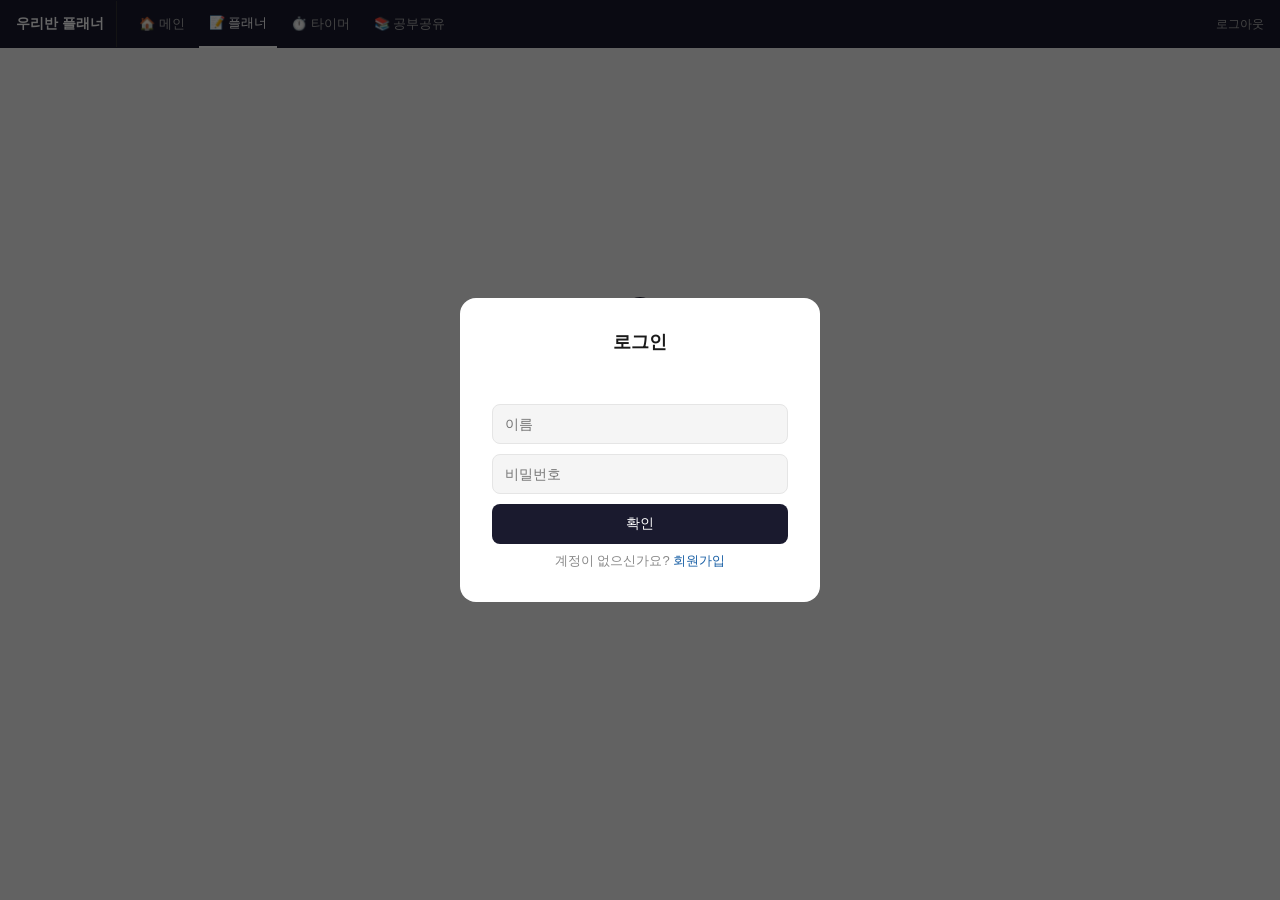
<file: planner.html>
<!DOCTYPE html>
<html lang="ko">
<head>
  <meta charset="UTF-8">
  <meta name="viewport" content="width=device-width, initial-scale=1.0">
  <title>플래너 - 우리반 플래너</title>
  <link rel="stylesheet" href="style.css">
  <link rel="icon" href="data:image/svg+xml,<svg xmlns='http://www.w3.org/2000/svg' viewBox='0 0 100 100'><text y='.9em' font-size='90'>📚</text></svg>">
  <style>
    @keyframes spin { to { transform: rotate(360deg); } }
    .spinner { width: 40px; height: 40px; border: 3px solid #f0f0f0; border-top: 3px solid #1a1a2e; border-radius: 50%; animation: spin 0.8s linear infinite; }
    .loading-screen { display: flex; flex-direction: column; align-items: center; justify-content: center; min-height: 60vh; gap: 16px; }
    .loading-screen p { font-size: 14px; color: #aaa; }

    .planner-header { display: flex; justify-content: space-between; align-items: center; margin-bottom: 1rem; }
    .planner-header h2 { font-size: 16px; font-weight: 600; }
    .view-tabs { display: flex; gap: 6px; margin-bottom: 1rem; }
    .view-tab { flex: 1; padding: 8px; border-radius: 8px; border: 1px solid #e5e5e5; background: white; font-size: 13px; cursor: pointer; text-align: center; }
    .view-tab.active { background: #1a1a2e; color: white; border-color: #1a1a2e; }

    .calendar-grid { display: grid; grid-template-columns: repeat(7, 1fr); gap: 2px; }
    .calendar-day-header { text-align: center; font-size: 11px; color: #aaa; padding: 6px 0; font-weight: 600; }
    .calendar-day { height: 80px; border: 1px solid #f0f0f0; border-radius: 6px; padding: 4px; cursor: pointer; overflow: hidden; }
    .calendar-day:hover { background: #f9f9f9; }
    .calendar-day.today { border-color: #1a1a2e; }
    .calendar-day.other-month { opacity: 0.3; }
    .calendar-day .day-num { font-size: 11px; font-weight: 600; margin-bottom: 2px; }
    .calendar-day.today .day-num { color: #1a1a2e; }
    .cal-task { font-size: 10px; padding: 1px 3px; border-radius: 3px; margin-bottom: 1px; white-space: nowrap; overflow: hidden; text-overflow: ellipsis; }
    .cal-task.done { text-decoration: line-through; opacity: 0.5; }
    .cal-more { font-size: 10px; color: #aaa; padding: 1px 3px; }

    .month-nav { display: flex; justify-content: space-between; align-items: center; margin-bottom: 1rem; }
    .month-nav button { background: none; border: 1px solid #e5e5e5; border-radius: 6px; padding: 4px 12px; cursor: pointer; font-size: 14px; }
    .month-nav span { font-size: 15px; font-weight: 600; }
    .goal-label { font-size: 11px; color: #888; margin-bottom: 6px; font-weight: 600; text-transform: uppercase; }
    .goal-box { background: #f5f5f5; border-radius: 8px; padding: 12px; margin-bottom: 1rem; }
    .goal-box textarea { width: 100%; border: none; background: transparent; font-size: 14px; resize: none; outline: none; font-family: inherit; }

    .week-grid { display: grid; grid-template-columns: repeat(7, 1fr); gap: 6px; margin-bottom: 1rem; }
    .week-col { background: #f5f5f5; border-radius: 8px; padding: 8px; min-height: 120px; }
    .week-col-header { font-size: 11px; font-weight: 600; color: #888; text-align: center; margin-bottom: 4px; }
    .week-col-date { font-size: 13px; font-weight: 600; text-align: center; margin-bottom: 8px; cursor: pointer; }
    .week-col.today-col { background: #1a1a2e; color: white; }
    .week-col.today-col .week-col-header { color: #aaa; }
    .week-task { font-size: 11px; padding: 2px 4px; border-radius: 3px; margin-bottom: 2px; background: rgba(255,255,255,0.15); }
    .week-task.done { text-decoration: line-through; opacity: 0.5; }
    .week-task-light { background: rgba(0,0,0,0.06); }
    .week-empty { font-size: 11px; color: #bbb; text-align: center; margin-top: 12px; }

    .check-item { display: flex; align-items: center; gap: 8px; padding: 10px 0; border-bottom: 1px solid #f0f0f0; }
    .check-item:last-of-type { border-bottom: none; }
    .check-item input[type="checkbox"] { width: 16px; height: 16px; cursor: pointer; flex-shrink: 0; }
    .check-item .task-info { flex: 1; }
    .check-item .task-title { font-size: 14px; }
    .check-item .task-title.done { text-decoration: line-through; color: #aaa; }
    .check-item .task-subject { font-size: 11px; padding: 1px 6px; border-radius: 10px; margin-top: 2px; display: inline-block; }

    .subj-국어 { background: #FBEAF0; color: #993556; }
    .subj-수학 { background: #E6F1FB; color: #185FA5; }
    .subj-영어 { background: #EAF3DE; color: #3B6D11; }
    .subj-과학 { background: #FAEEDA; color: #854F0B; }
    .subj-사회 { background: #EAF3DE; color: #3B6D11; }
    .subj-기타 { background: #f0f0f0; color: #555; }

    .day-input-row { display: flex; gap: 6px; margin-top: 12px; flex-wrap: wrap; }
    .day-input-row input { height: 36px; background: #f5f5f5; border: 1px solid #e5e5e5; border-radius: 8px; padding: 0 12px; font-size: 14px; outline: none; flex: 1; min-width: 80px; }
    .day-input-row select { height: 36px; background: #f5f5f5; border: 1px solid #e5e5e5; border-radius: 8px; padding: 0 8px; font-size: 14px; outline: none; }
    .day-input-row button { height: 36px; padding: 0 16px; border-radius: 8px; border: 1px solid #ddd; background: white; font-size: 14px; cursor: pointer; }
    .day-input-row button:hover { background: #f5f5f5; }
  </style>
</head>
<body>
  <nav class="nav">
    <div class="nav-brand">우리반 플래너</div>
    <a href="index.html">🏠 메인</a>
    <a href="planner.html" class="active">📝 플래너</a>
    <a href="timer.html">⏱️ 타이머</a>
    <a href="study.html">📚 공부공유</a>
    <span class="nav-logout" onclick="logout()">로그아웃</span>
  </nav>

  <div class="app">

    <!-- 로딩 화면 -->
    <div class="loading-screen" id="loading-screen">
      <div class="spinner"></div>
      <p id="loading-text">불러오는 중...</p>
    </div>

    <!-- 플래너 본문 -->
    <div id="planner-content" style="display:none">
      <div class="planner-header">
        <h2>📝 <span id="user-name-display"></span>의 플래너</h2>
      </div>

      <div class="view-tabs">
        <div class="view-tab active" onclick="switchView('month', this)">월간</div>
        <div class="view-tab" onclick="switchView('week', this)">주간</div>
        <div class="view-tab" onclick="switchView('day', this)">일간</div>
      </div>

      <!-- 월간 뷰 -->
      <div id="view-month">
        <div class="section">
          <div class="goal-label">월간 목표</div>
          <div class="goal-box">
            <textarea id="month-goal" rows="2" placeholder="이번 달 목표를 입력해봐..." onblur="saveGoal()"></textarea>
          </div>
          <div class="month-nav">
            <button onclick="changeMonth(-1)">◀</button>
            <span id="month-title"></span>
            <button onclick="changeMonth(1)">▶</button>
          </div>
          <div class="calendar-grid">
            <div class="calendar-day-header">일</div>
            <div class="calendar-day-header">월</div>
            <div class="calendar-day-header">화</div>
            <div class="calendar-day-header">수</div>
            <div class="calendar-day-header">목</div>
            <div class="calendar-day-header">금</div>
            <div class="calendar-day-header">토</div>
          </div>
          <div class="calendar-grid" id="calendar-body"></div>
        </div>
      </div>

      <!-- 주간 뷰 -->
      <div id="view-week" style="display:none">
        <div class="section">
          <div class="goal-label">주간 목표</div>
          <div class="goal-box">
            <textarea id="week-goal" rows="2" placeholder="이번 주 목표를 입력해봐..." onblur="saveGoal()"></textarea>
          </div>
          <div class="month-nav">
            <button onclick="changeWeek(-1)">◀</button>
            <span id="week-title"></span>
            <button onclick="changeWeek(1)">▶</button>
          </div>
          <div class="week-grid" id="week-body"></div>
          <p style="font-size:12px;color:#aaa;text-align:center;margin-top:8px">날짜 클릭하면 일간 뷰로 이동해요</p>
        </div>
      </div>

      <!-- 일간 뷰 -->
      <div id="view-day" style="display:none">
        <div class="section">
          <div class="month-nav">
            <button onclick="changeDay(-1)">◀</button>
            <span id="day-title"></span>
            <button onclick="changeDay(1)">▶</button>
          </div>
          <div id="day-checklist"></div>
          <div class="day-input-row">
            <input id="day-task-input" placeholder="할일 추가..." />
            <select id="day-subject-select">
              <option value="국어">국어</option>
              <option value="수학">수학</option>
              <option value="영어">영어</option>
              <option value="과학">과학</option>
              <option value="사회">사회</option>
              <option value="기타">기타</option>
            </select>
            <button onclick="addDayTask()">+ 추가</button>
          </div>
        </div>
      </div>
    </div>
  </div>

  <script src="script.js"></script>
  <script>
    let pdata = { users: [], planners: [] }
    let currentMonth = new Date()
    let currentWeekStart = getMonday(new Date())
    let selectedDay = new Date()

    function getMonday(d) {
      const copy = new Date(d)
      const day = copy.getDay()
      const diff = copy.getDate() - day + (day === 0 ? -6 : 1)
      return new Date(copy.setDate(diff))
    }

    function dateKey(d) {
      return `${d.getFullYear()}-${String(d.getMonth()+1).padStart(2,'0')}-${String(d.getDate()).padStart(2,'0')}`
    }

    async function loadPdata() {
      const res = await fetch(PLANNER_URL + '/latest', { headers: HEADERS })
      const json = await res.json()
      pdata = json.record
    }

    async function savePdata() {
      await fetch(PLANNER_URL, { method: 'PUT', headers: HEADERS, body: JSON.stringify(pdata) })
    }

    function getMyPlanner() {
      let p = pdata.planners.find(p => p.name === currentUser.name)
      if (!p) { p = { name: currentUser.name, goals: {}, days: {}, weekGoals: {} }; pdata.planners.push(p) }
      return p
    }

    function getSubjClass(subject) {
      const map = { '국어': 'subj-국어', '수학': 'subj-수학', '영어': 'subj-영어', '과학': 'subj-과학', '사회': 'subj-사회' }
      return map[subject] || 'subj-기타'
    }

    function showPlanner() {
      document.getElementById('loading-screen').style.display = 'none'
      document.getElementById('planner-content').style.display = 'block'
    }

    function showLoading(text = '불러오는 중...') {
      document.getElementById('loading-screen').style.display = 'flex'
      document.getElementById('loading-text').textContent = text
      document.getElementById('planner-content').style.display = 'none'
    }

    function switchView(view, el) {
      document.querySelectorAll('.view-tab').forEach(t => t.classList.remove('active'))
      el.classList.add('active')
      document.getElementById('view-month').style.display = view === 'month' ? 'block' : 'none'
      document.getElementById('view-week').style.display = view === 'week' ? 'block' : 'none'
      document.getElementById('view-day').style.display = view === 'day' ? 'block' : 'none'
      if (view === 'month') renderMonth()
      if (view === 'week') renderWeek()
      if (view === 'day') renderDay()
    }

    function renderMonth() {
      const planner = getMyPlanner()
      const monthKey = `${currentMonth.getFullYear()}-${currentMonth.getMonth()}`
      document.getElementById('month-goal').value = planner.goals[monthKey] || ''
      document.getElementById('month-title').textContent = `${currentMonth.getFullYear()}년 ${currentMonth.getMonth()+1}월`
      const firstDay = new Date(currentMonth.getFullYear(), currentMonth.getMonth(), 1)
      const lastDay = new Date(currentMonth.getFullYear(), currentMonth.getMonth()+1, 0)
      const today = new Date(); today.setHours(0,0,0,0)
      const MAX_VISIBLE = 3
      let html = ''

      for (let i = 0; i < firstDay.getDay(); i++) {
        const d = new Date(firstDay); d.setDate(d.getDate() - (firstDay.getDay() - i))
        html += `<div class="calendar-day other-month"><div class="day-num">${d.getDate()}</div></div>`
      }

      for (let d = 1; d <= lastDay.getDate(); d++) {
        const date = new Date(currentMonth.getFullYear(), currentMonth.getMonth(), d)
        const key = dateKey(date)
        const isToday = date.getTime() === today.getTime()
        const tasks = planner.days[key]?.tasks || []
        const visible = tasks.slice(0, MAX_VISIBLE)
        const remaining = tasks.length - MAX_VISIBLE

        const taskHtml = visible.map(t => `
          <div class="cal-task ${getSubjClass(t.subject)} ${t.done ? 'done' : ''}">${t.title}</div>
        `).join('')

        const moreHtml = remaining > 0 ? `<div class="cal-more">+${remaining}개</div>` : ''

        html += `
          <div class="calendar-day ${isToday ? 'today' : ''}" onclick="goToDay('${key}')">
            <div class="day-num">${d}</div>
            ${taskHtml}${moreHtml}
          </div>
        `
      }
      document.getElementById('calendar-body').innerHTML = html
    }

    function changeMonth(dir) {
      currentMonth = new Date(currentMonth.getFullYear(), currentMonth.getMonth() + dir, 1)
      renderMonth()
    }

    function goToDay(key) {
      selectedDay = new Date(key + 'T00:00:00')
      switchView('day', document.querySelectorAll('.view-tab')[2])
    }

    function renderWeek() {
      const planner = getMyPlanner()
      const weekKey = dateKey(currentWeekStart)
      document.getElementById('week-goal').value = planner.weekGoals[weekKey] || ''
      const days = ['월', '화', '수', '목', '금', '토', '일']
      const today = new Date(); today.setHours(0,0,0,0)
      let html = ''

      for (let i = 0; i < 7; i++) {
        const d = new Date(currentWeekStart); d.setDate(d.getDate() + i)
        const key = dateKey(d)
        const isToday = d.getTime() === today.getTime()
        const tasks = planner.days[key]?.tasks || []

        const taskHtml = tasks.length > 0
          ? tasks.map(t => `<div class="week-task ${isToday ? '' : 'week-task-light'} ${t.done ? 'done' : ''}">${t.title}</div>`).join('')
          : `<div class="week-empty">없음</div>`

        html += `
          <div class="week-col ${isToday ? 'today-col' : ''}">
            <div class="week-col-header">${days[i]}</div>
            <div class="week-col-date" onclick="goToDay('${key}')">${d.getDate()}</div>
            ${taskHtml}
          </div>
        `
      }

      document.getElementById('week-body').innerHTML = html
      const endOfWeek = new Date(currentWeekStart); endOfWeek.setDate(endOfWeek.getDate() + 6)
      document.getElementById('week-title').textContent = `${currentWeekStart.getMonth()+1}/${currentWeekStart.getDate()} ~ ${endOfWeek.getMonth()+1}/${endOfWeek.getDate()}`
    }

    function changeWeek(dir) {
      currentWeekStart = new Date(currentWeekStart)
      currentWeekStart.setDate(currentWeekStart.getDate() + dir * 7)
      renderWeek()
    }

    function renderDay() {
      const planner = getMyPlanner()
      const key = dateKey(selectedDay)
      const tasks = planner.days[key]?.tasks || []
      document.getElementById('day-title').textContent = selectedDay.toLocaleDateString('ko-KR', { year: 'numeric', month: 'long', day: 'numeric', weekday: 'long' })

      if (tasks.length === 0) {
        document.getElementById('day-checklist').innerHTML = '<div class="loading" style="padding:1rem">오늘 할일을 추가해봐!</div>'
        return
      }

      document.getElementById('day-checklist').innerHTML = tasks.map((t, i) => `
        <div class="check-item">
          <input type="checkbox" ${t.done ? 'checked' : ''} onchange="toggleDayTask('${key}', ${i})">
          <div class="task-info">
            <div class="task-title ${t.done ? 'done' : ''}">${t.title}</div>
            <span class="task-subject ${getSubjClass(t.subject)}">${t.subject || '기타'}</span>
          </div>
          <button class="delete-btn" onclick="deleteDayTask('${key}', ${i})">×</button>
        </div>
      `).join('')
    }

    function changeDay(dir) {
      selectedDay = new Date(selectedDay)
      selectedDay.setDate(selectedDay.getDate() + dir)
      renderDay()
    }

    async function addDayTask() {
      const title = document.getElementById('day-task-input').value.trim()
      const subject = document.getElementById('day-subject-select').value
      if (!title) return
      const planner = getMyPlanner()
      const key = dateKey(selectedDay)
      if (!planner.days[key]) planner.days[key] = { tasks: [], weekPlan: '' }
      planner.days[key].tasks.push({ title, subject, done: false })
      renderDay()
      savePdata()
      document.getElementById('day-task-input').value = ''
    }

    async function toggleDayTask(key, i) {
      const planner = getMyPlanner()
      planner.days[key].tasks[i].done = !planner.days[key].tasks[i].done
      renderDay()
      savePdata()
    }

    async function deleteDayTask(key, i) {
      const planner = getMyPlanner()
      planner.days[key].tasks.splice(i, 1)
      renderDay()
      savePdata()
    }

    async function saveGoal() {
      const planner = getMyPlanner()
      const monthKey = `${currentMonth.getFullYear()}-${currentMonth.getMonth()}`
      const weekKey = dateKey(currentWeekStart)
      planner.goals[monthKey] = document.getElementById('month-goal').value
      planner.weekGoals[weekKey] = document.getElementById('week-goal').value
      savePdata()
    }

    async function onLoginSuccess() {
      showLoading('로그인 중...')
      await loadPdata()
      document.getElementById('user-name-display').textContent = currentUser.name
      showPlanner()
      renderMonth()
    }

    document.getElementById('day-task-input').addEventListener('keydown', e => e.key === 'Enter' && addDayTask())

    async function init() {
      if (requireLogin()) {
        showLoading()
        await loadPdata()
        document.getElementById('user-name-display').textContent = currentUser.name
        showPlanner()
        renderMonth()
      }
    }
    init()
  </script>
</body>
</html>
</file>
<file: style.css>
* { box-sizing: border-box; margin: 0; padding: 0; }
body { font-family: -apple-system, BlinkMacSystemFont, 'Segoe UI', sans-serif; background: #f5f5f5; color: #1a1a1a; }
.app { max-width: 800px; margin: 0 auto; padding: 1rem; }

.nav { background: #1a1a2e; padding: 0 1rem; display: flex; align-items: center; gap: 4px; overflow-x: auto; position: sticky; top: 0; z-index: 100; }
.nav-brand { color: white; font-size: 14px; font-weight: 600; padding: 14px 12px 14px 0; margin-right: 8px; border-right: 1px solid #333; white-space: nowrap; flex-shrink: 0; }
.nav a { color: #aaa; font-size: 13px; padding: 14px 10px; text-decoration: none; white-space: nowrap; flex-shrink: 0; }
.nav a:hover { color: white; }
.nav a.active { color: white; border-bottom: 2px solid white; }
.nav-logout { color: #aaa; font-size: 12px; margin-left: auto; padding: 14px 0; cursor: pointer; flex-shrink: 0; }
.nav-logout:hover { color: white; }

.header { background: white; border: 1px solid #e5e5e5; border-radius: 12px; padding: 1rem 1.25rem; margin-bottom: 1rem; display: flex; justify-content: space-between; align-items: center; }
.header h1 { font-size: 17px; font-weight: 600; }
.header span { font-size: 12px; color: #888; }

.suneung-card { background: #1a1a2e; color: white; border-radius: 16px; padding: 2rem; text-align: center; margin-bottom: 1rem; }
.suneung-label { font-size: 14px; color: #aaa; margin-bottom: 0.5rem; }
.suneung-dday { font-size: 64px; font-weight: 700; color: white; line-height: 1; margin-bottom: 0.5rem; }
.suneung-date { font-size: 13px; color: #888; }

.section { background: white; border: 1px solid #e5e5e5; border-radius: 12px; padding: 1.25rem; margin-bottom: 1rem; }
.section-title { font-size: 12px; font-weight: 600; color: #888; margin-bottom: 12px; text-transform: uppercase; letter-spacing: 0.05em; }

.dday-row { display: flex; justify-content: space-between; align-items: center; padding: 8px 0; border-bottom: 1px solid #f0f0f0; }
.dday-row:last-child { border-bottom: none; }
.dday-row-name { font-size: 14px; }
.dday-row-date { font-size: 12px; color: #aaa; }
.dday-row-count { font-size: 15px; font-weight: 600; color: #D85A30; }

.perf-item { padding: 10px 0; border-bottom: 1px solid #f0f0f0; display: flex; justify-content: space-between; align-items: flex-start; }
.perf-item:last-of-type { border-bottom: none; }
.perf-subject { font-size: 13px; font-weight: 600; color: #185FA5; background: #E6F1FB; padding: 2px 8px; border-radius: 20px; }
.perf-detail { font-size: 13px; color: #555; margin-top: 4px; }
.perf-date { font-size: 12px; color: #aaa; text-align: right; }

.post-item { padding: 10px 0; border-bottom: 1px solid #f0f0f0; }
.post-item:last-of-type { border-bottom: none; }
.post-name { font-size: 13px; font-weight: 600; color: #333; }
.post-content { font-size: 14px; color: #555; margin-top: 3px; }
.post-time { font-size: 11px; color: #aaa; white-space: nowrap; }

.study-item { padding: 10px 0; border-bottom: 1px solid #f0f0f0; display: flex; justify-content: space-between; align-items: flex-start; }
.study-item:last-of-type { border-bottom: none; }
.study-left { flex: 1; }
.study-name { font-size: 13px; font-weight: 600; }
.study-content { font-size: 13px; color: #555; margin-top: 3px; }
.study-subject { font-size: 11px; color: white; background: #1D9E75; padding: 2px 8px; border-radius: 20px; white-space: nowrap; margin-left: 8px; }

.add-row { display: flex; gap: 8px; margin-top: 12px; flex-wrap: wrap; }
.add-row input { height: 36px; background: #f5f5f5; border: 1px solid #e5e5e5; border-radius: 8px; padding: 0 12px; font-size: 14px; outline: none; flex: 1; min-width: 80px; }
.add-row button { height: 36px; padding: 0 16px; border-radius: 8px; border: 1px solid #ddd; background: white; font-size: 14px; cursor: pointer; white-space: nowrap; }
.add-row button:hover { background: #f5f5f5; }
.delete-btn { background: none; border: none; color: #ccc; cursor: pointer; font-size: 16px; padding: 0 4px; flex-shrink: 0; }
.delete-btn:hover { color: #e24b4a; }
.loading { text-align: center; padding: 2rem; color: #aaa; font-size: 14px; }
.skeleton { background: linear-gradient(90deg, #f0f0f0 25%, #e0e0e0 50%, #f0f0f0 75%); background-size: 200% 100%; animation: shimmer 1.5s infinite; border-radius: 6px; height: 14px; margin: 10px 0; }
.skeleton.short { width: 40%; }
.skeleton.long { width: 80%; }
@keyframes shimmer { 0% { background-position: 200% 0; } 100% { background-position: -200% 0; } }

.timer-display { font-size: 56px; font-weight: 700; text-align: center; padding: 2rem 0 1rem; letter-spacing: 2px; }
.timer-buttons { display: flex; justify-content: center; gap: 10px; }
.timer-buttons button { padding: 10px 24px; border-radius: 8px; border: 1px solid #ddd; background: white; font-size: 14px; cursor: pointer; }
.timer-buttons button:hover { background: #f5f5f5; }

@media (max-width: 480px) {
  .suneung-dday { font-size: 48px; }
  .timer-display { font-size: 40px; }
}
</file>
